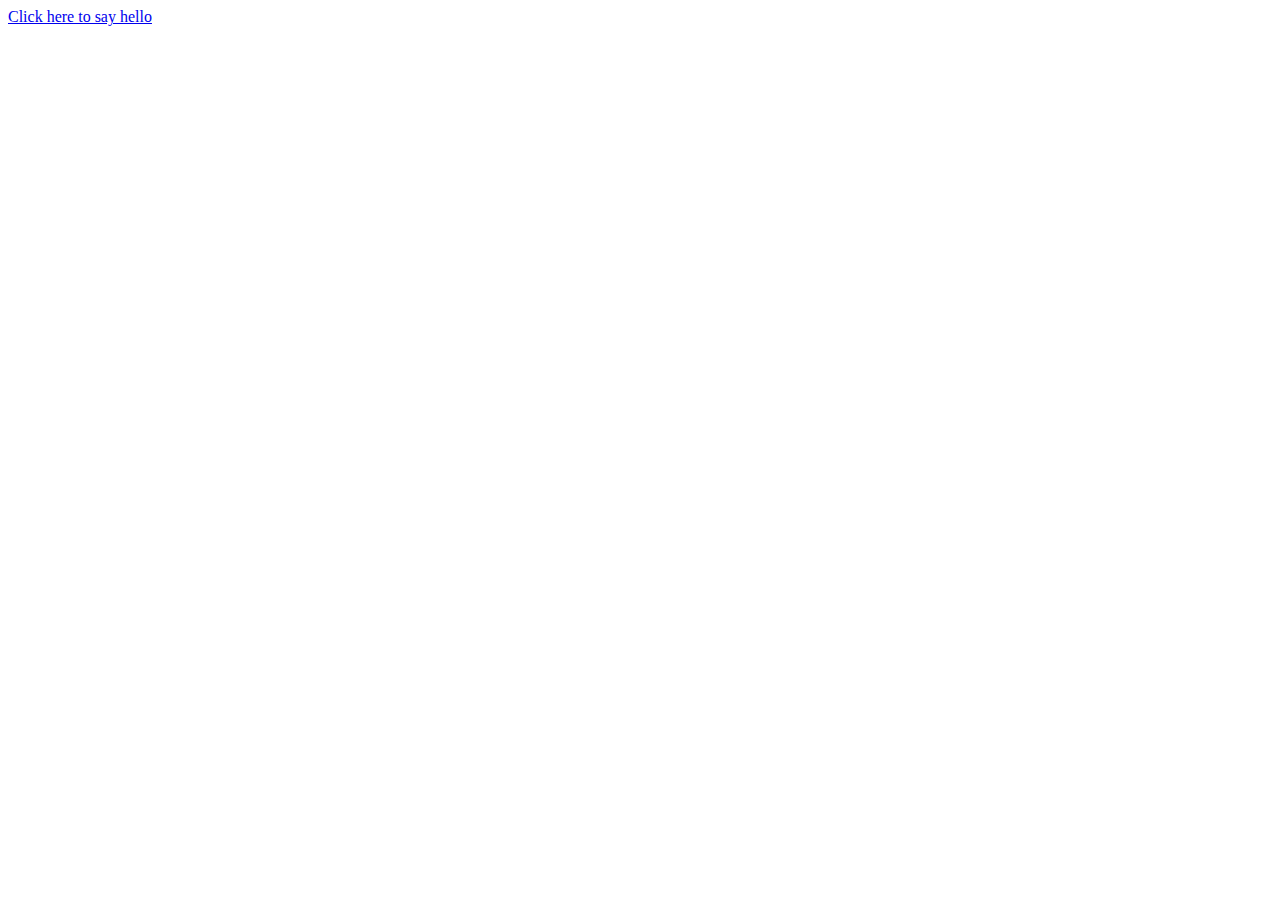
<file: 4033/index.html>
<!DOCTYPE html>
<html lang="en">
<head>
    <meta charset="UTF-8">
    <meta name="viewport" content="width=device-width, initial-scale=1.0">
    <title>Hello Servlet</title>
</head>
<body>
    <a href="http://localhost:8080/4033/hello">Click here to say hello</a>
   
</body>
</html>
</file>
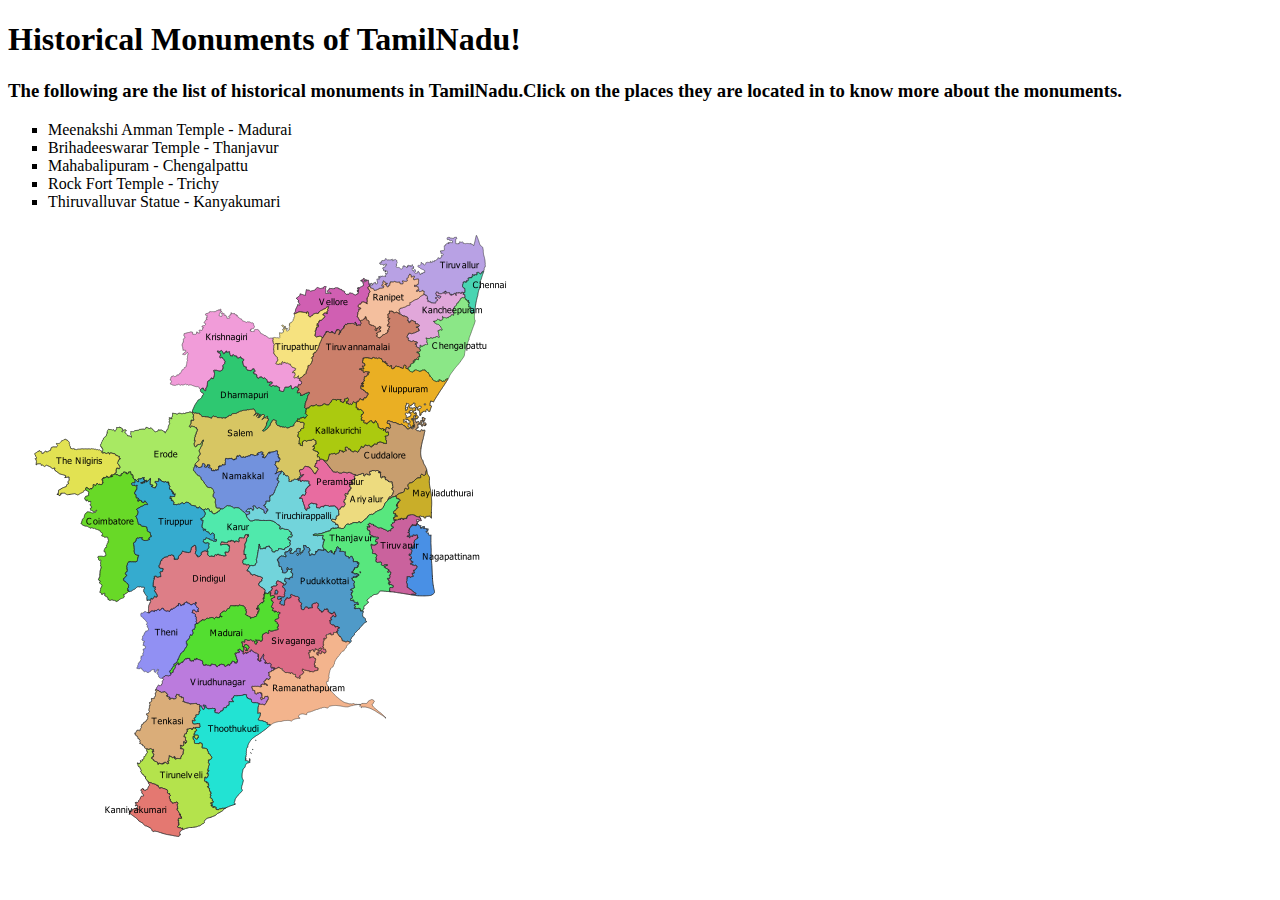
<file: ex1.html>
<!DOCTYPE html>
<html lang="en">
<head>
    <meta charset="UTF-8">
    <meta name="viewport" content="width=device-width, initial-scale=1.0">
    <title>picture</title>
</head>
<body>
    <h1>
        Historical Monuments of TamilNadu!
    </h1>
    <h3>
        The following are the list of historical monuments in TamilNadu.Click on the places they are located in to know more about the monuments.
    </h3>
    <ul type="square">
        <li> Meenakshi Amman Temple - Madurai </li>
        <li> Brihadeeswarar Temple - Thanjavur </li>
        <li> Mahabalipuram - Chengalpattu</li>
        <li> Rock Fort Temple - Trichy</li>
        <li> Thiruvalluvar Statue - Kanyakumari</li>
    </ul>
    
    <img src="tndistrict_1.png" usemap="#image-map" ismap>

    <map name="image-map">
        <area target="_blank" alt="Meenakshi Amman Temple"  href="https://en.wikipedia.org/wiki/Meenakshi_Temple" coords="166,437,179,415,172,423,171,431,177,430,187,430,195,438,208,437,221,436,227,429,238,418,243,412,251,413,259,403,267,393,268,399,264,382,268,386,261,375,258,367,251,382,247,387,237,390,229,378,217,384,202,390,190,396" shape="poly">
    <area target="_blank" alt="Brihadeeswarar Temple"  href="https://en.wikipedia.org/wiki/Brihadisvara_Temple" coords="307,307,317,304,330,301,342,297,353,295,363,289,370,282,377,273,387,269,388,278,385,285,382,296,375,301,361,301,363,309,363,318,367,329,373,337,379,346,379,361,367,365,358,373,353,383,344,374,345,364,347,351,349,341,343,330,332,324,320,324,315,313" shape="poly">
    <area target="_blank" alt="Mahabalipuram"  href="https://en.wikipedia.org/wiki/Group_of_Monuments_at_Mahabalipuram" coords="466,89,461,79,453,71,447,81,437,89,427,93,431,104,421,110,411,119,403,135,409,128,402,142,409,142,415,142,422,148,431,151,438,151,447,138,455,127,462,103" shape="poly">
    <area target="_blank" alt="Rock Fort Temple"  href="https://en.wikipedia.org/wiki/Tiruchirappalli_Rock_Fort" coords="241,289,249,280,258,283,260,273,266,263,270,250,279,250,288,252,298,254,295,262,295,274,302,277,307,278,317,278,325,280,326,289,322,294,327,298,319,301,313,302,307,306,314,311,314,320,306,323,296,316,292,322,283,322,275,326,271,334,275,343,282,343,275,353,263,357,256,362,252,350,241,343,247,335,249,324,259,318,281,312,267,323,267,296,277,302" shape="poly">
    <area target="_blank" alt="Thiruvalluvar Statue"  href="https://en.wikipedia.org/wiki/Thiruvalluvar_Statue" coords="123,588,127,579,132,570,137,563,143,557,150,562,159,564,163,576,170,584,169,596,169,607,153,604,138,601" shape="poly">
</map>
            
</body>
</html>
</file>
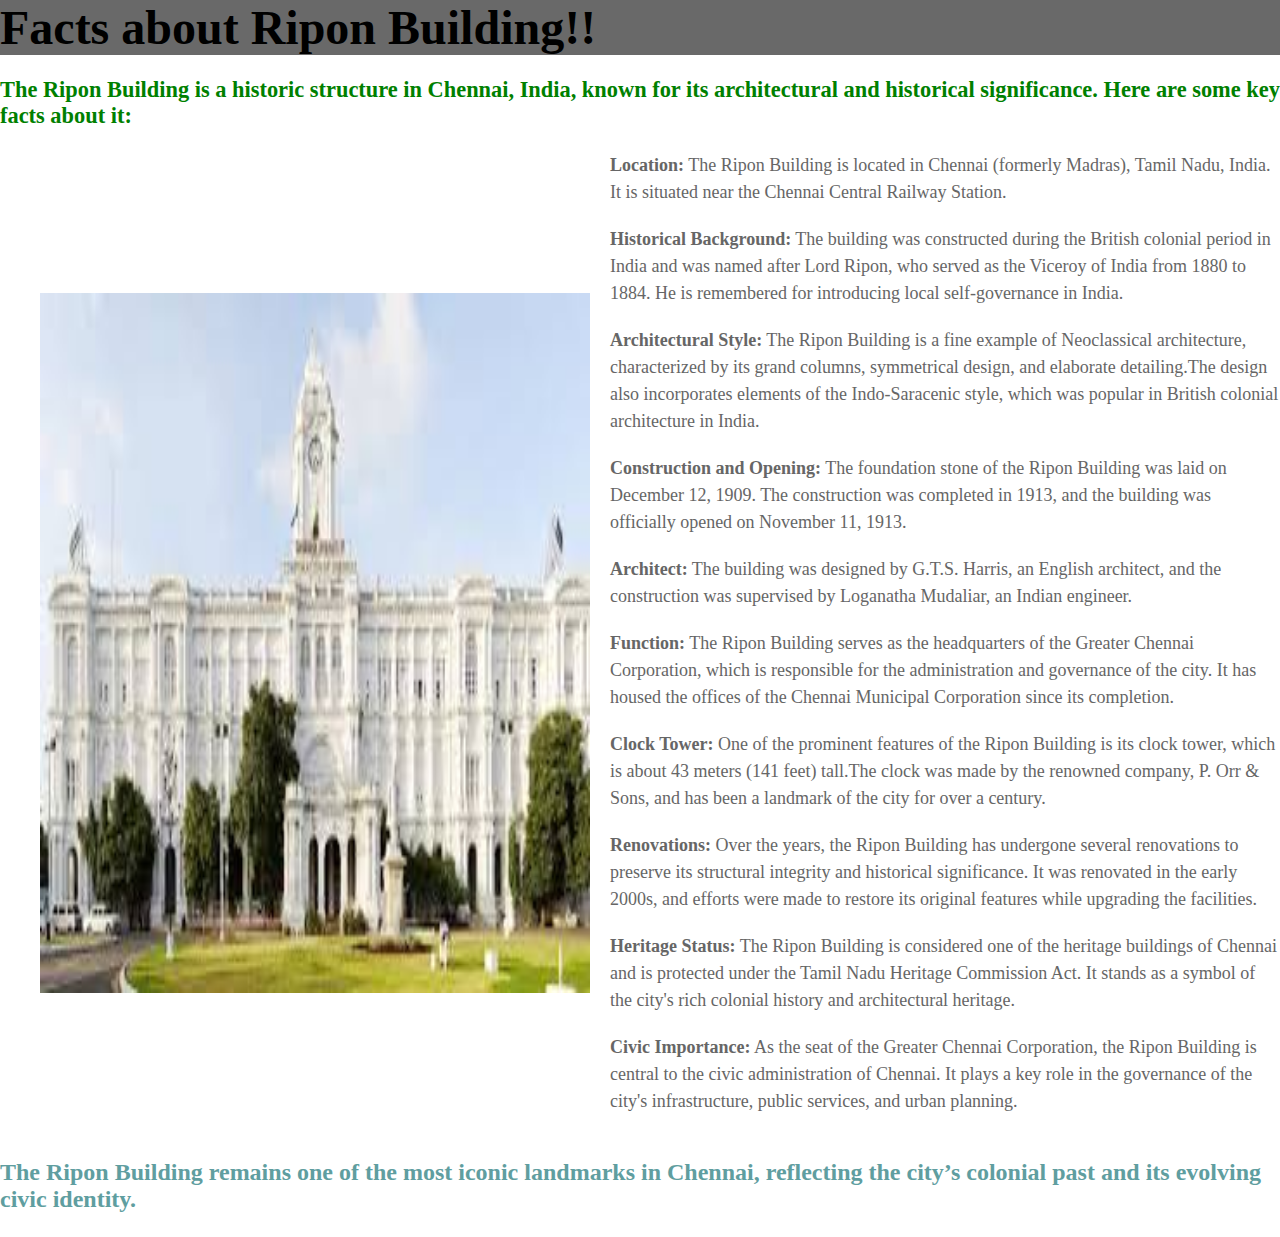
<file: ex2.html>
<!DOCTYPE html>
<html lang="en">
<head>
    <meta charset="UTF-8">
    <meta name="viewport" content="width=device-width, initial-scale=1.0">
    <title>Ripon Building</title>
    <link rel="stylesheet" href="ex2.css">
    <style>
        h1 {
            color: red;
            font-size: 24px;
        }
        h3 {
            font-size: 20px;
            color: #005a80;

        }
        p {
            font-size: 16px;
        }
    </style>
</head>
<body>
    <h1 style="color:black;background-color:dimgrey;font-size:300%;">Facts about Ripon Building!!</h1>
    <h3 style="font-size: 18px; color: #008000;font-size:140%;">The Ripon Building is a historic structure in Chennai, India, known for its architectural and historical significance. Here are some key facts about it:</h3>
    
        
    <ul>
        <li style="font-size: large; display: flex; align-items: center;">
            <img src="ripon_building.jpeg" alt="Ripon Building" style="width: 550px; height: 700px; margin-right: 20px;">
            <div>
                <p style="font-size: large;"><b>Location:</b> The Ripon Building is located in Chennai (formerly Madras), Tamil Nadu, India. It is situated near the Chennai Central Railway Station.</p>
                <p style="font-size: large;"><b>Historical Background:</b> The building was constructed during the British colonial period in India and was named after Lord Ripon, who served as the Viceroy of India from 1880 to 1884. He is remembered for introducing local self-governance in India. </p>
                <p style="font-size: large;"><b>Architectural Style:</b> The Ripon Building is a fine example of Neoclassical architecture, characterized by its grand columns, symmetrical design, and elaborate detailing.The design also incorporates elements of the Indo-Saracenic style, which was popular in British colonial architecture in India.</p>
                <p style="font-size: large;"><b>Construction and Opening:</b> The foundation stone of the Ripon Building was laid on December 12, 1909. The construction was completed in 1913, and the building was officially opened on November 11, 1913.</p>
                <p style="font-size: large;"><b>Architect:</b> The building was designed by G.T.S. Harris, an English architect, and the construction was supervised by Loganatha Mudaliar, an Indian engineer. </p>
                <p style="font-size: large;"><b>Function:</b> The Ripon Building serves as the headquarters of the Greater Chennai Corporation, which is responsible for the administration and governance of the city. It has housed the offices of the Chennai Municipal Corporation since its completion. </p>
                <p style="font-size: large;"><b>Clock Tower:</b> One of the prominent features of the Ripon Building is its clock tower, which is about 43 meters (141 feet) tall.The clock was made by the renowned company, P. Orr & Sons, and has been a landmark of the city for over a century.</p>
                <p style="font-size: large;"><b>Renovations:</b> Over the years, the Ripon Building has undergone several renovations to preserve its structural integrity and historical significance. It was renovated in the early 2000s, and efforts were made to restore its original features while upgrading the facilities. </p>
                <P style="font-size: large;"><b>Heritage Status:</b> The Ripon Building is considered one of the heritage buildings of Chennai and is protected under the Tamil Nadu Heritage Commission Act. It stands as a symbol of the city's rich colonial history and architectural heritage.</P>
                <p style="font-size: large;"><b>Civic Importance:</b> As the seat of the Greater Chennai Corporation, the Ripon Building is central to the civic administration of Chennai. It plays a key role in the governance of the city's infrastructure, public services, and urban planning.</p>
                
            </div>
        </li>
       
    </ul>
    <h3 style="color:cadetblue;font-size: 150%;">The Ripon Building remains one of the most iconic landmarks in Chennai, reflecting the city’s colonial past and its evolving civic identity. </h3>

    
</body>
</html>
</file>
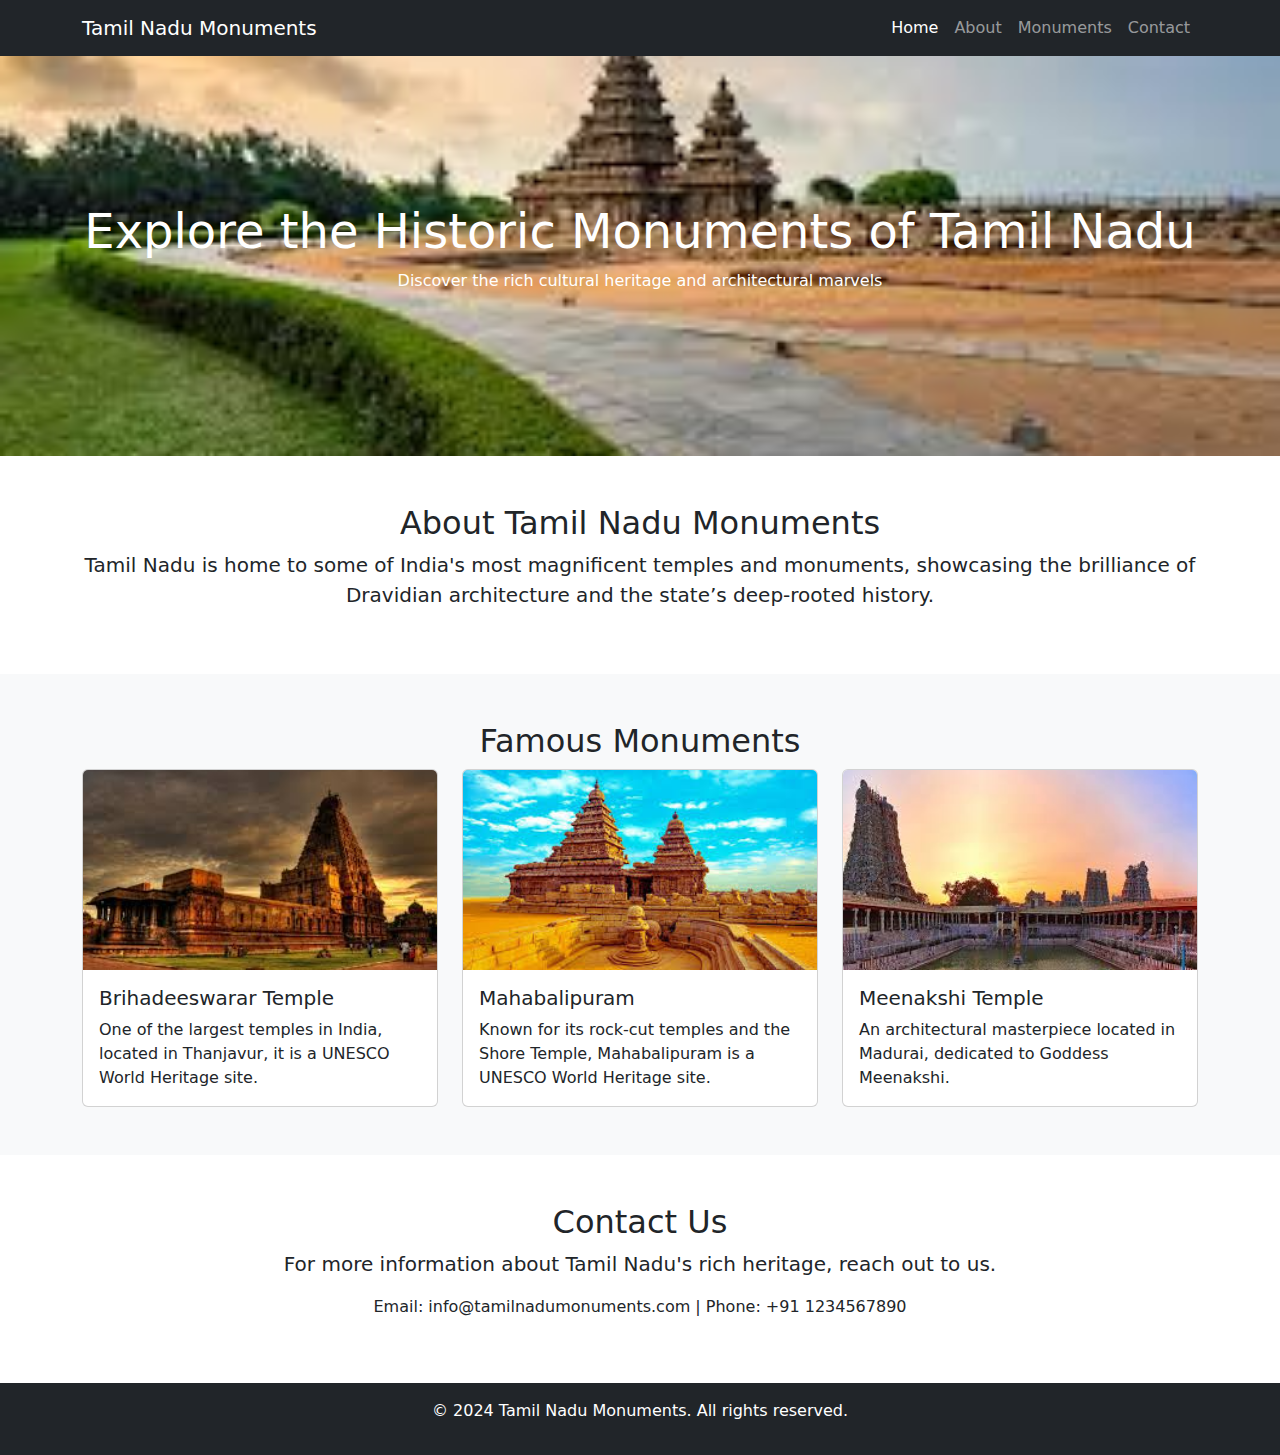
<file: ex3-bootstrap.html>
<!DOCTYPE html>
<html lang="en">
<head>
  <meta charset="UTF-8">
  <meta name="viewport" content="width=device-width, initial-scale=1.0">
  <title>Monuments of Tamil Nadu</title>
  <!-- Bootstrap CSS -->
  <link href="https://cdn.jsdelivr.net/npm/bootstrap@5.3.0-alpha1/dist/css/bootstrap.min.css" rel="stylesheet">
  <style>
    .hero {
      background: url('monument.jpeg') no-repeat center center;
      background-size: cover;
      height: 400px;
      display: flex;
      justify-content: center;
      align-items: center;
      color: white;
      text-align: center;
    }
    .hero h1 {
      font-size: 3rem;
    }
    .monument-card img {
      height: 200px;
      object-fit: cover;
    }
  </style>
</head>
<body>
  <!-- Navbar -->
  <nav class="navbar navbar-expand-lg navbar-dark bg-dark">
    <div class="container">
      <a class="navbar-brand" href="#">Tamil Nadu Monuments</a>
      <button class="navbar-toggler" type="button" data-bs-toggle="collapse" data-bs-target="#navbarNav" aria-controls="navbarNav" aria-expanded="false" aria-label="Toggle navigation">
        <span class="navbar-toggler-icon"></span>
      </button>
      <div class="collapse navbar-collapse" id="navbarNav">
        <ul class="navbar-nav ms-auto">
          <li class="nav-item">
            <a class="nav-link active" href="#">Home</a>
          </li>
          <li class="nav-item">
            <a class="nav-link" href="#about">About</a>
          </li>
          <li class="nav-item">
            <a class="nav-link" href="#monuments">Monuments</a>
          </li>
          <li class="nav-item">
            <a class="nav-link" href="#contact">Contact</a>
          </li>
        </ul>
      </div>
    </div>
  </nav>

  <!-- Hero Section -->
  <section class="hero">
    <div class="container">
      <h1>Explore the Historic Monuments of Tamil Nadu</h1>
      <p>Discover the rich cultural heritage and architectural marvels</p>
    </div>
  </section>

  <!-- About Section -->
  <section id="about" class="py-5">
    <div class="container">
      <div class="row">
        <div class="col-md-12 text-center">
          <h2>About Tamil Nadu Monuments</h2>
          <p class="lead">Tamil Nadu is home to some of India's most magnificent temples and monuments, showcasing the brilliance of Dravidian architecture and the state’s deep-rooted history.</p>
        </div>
      </div>
    </div>
  </section>

  <!-- Monuments Section -->
  <section id="monuments" class="py-5 bg-light">
    <div class="container">
      <div class="row">
        <div class="col-md-12 text-center">
          <h2>Famous Monuments</h2>
        </div>
      </div>
      <div class="row">
        <!-- Monument 1 -->
        <div class="col-md-4">
          <div class="card monument-card">
            <img src="brihadeeshwar.jpeg" class="card-img-top" alt="Brihadeeswarar Temple">
            <div class="card-body">
              <h5 class="card-title">Brihadeeswarar Temple</h5>
              <p class="card-text">One of the largest temples in India, located in Thanjavur, it is a UNESCO World Heritage site.</p>
            </div>
          </div>
        </div>
        <!-- Monument 2 -->
        <div class="col-md-4">
          <div class="card monument-card">
            <img src="mahabalipuram.jpeg" class="card-img-top" alt="Mahabalipuram">
            <div class="card-body">
              <h5 class="card-title">Mahabalipuram</h5>
              <p class="card-text">Known for its rock-cut temples and the Shore Temple, Mahabalipuram is a UNESCO World Heritage site.</p>
            </div>
          </div>
        </div>
        <!-- Monument 3 -->
        <div class="col-md-4">
          <div class="card monument-card">
            <img src="meenakshi.jpeg" class="card-img-top" alt="Meenakshi Temple">
            <div class="card-body">
              <h5 class="card-title">Meenakshi Temple</h5>
              <p class="card-text">An architectural masterpiece located in Madurai, dedicated to Goddess Meenakshi.</p>
            </div>
          </div>
        </div>
      </div>
    </div>
  </section>

  <!-- Contact Section -->
  <section id="contact" class="py-5">
    <div class="container">
      <div class="row">
        <div class="col-md-12 text-center">
          <h2>Contact Us</h2>
          <p class="lead">For more information about Tamil Nadu's rich heritage, reach out to us.</p>
          <p>Email: info@tamilnadumonuments.com | Phone: +91 1234567890</p>
        </div>
      </div>
    </div>
  </section>

  <!-- Footer -->
  <footer class="bg-dark text-white text-center py-3">
    <p>&copy; 2024 Tamil Nadu Monuments. All rights reserved.</p>
  </footer>

  <!-- Bootstrap JS -->
  <script src="https://cdn.jsdelivr.net/npm/bootstrap@5.3.0-alpha1/dist/js/bootstrap.bundle.min.js"></script>
</body>
</html>
</file>
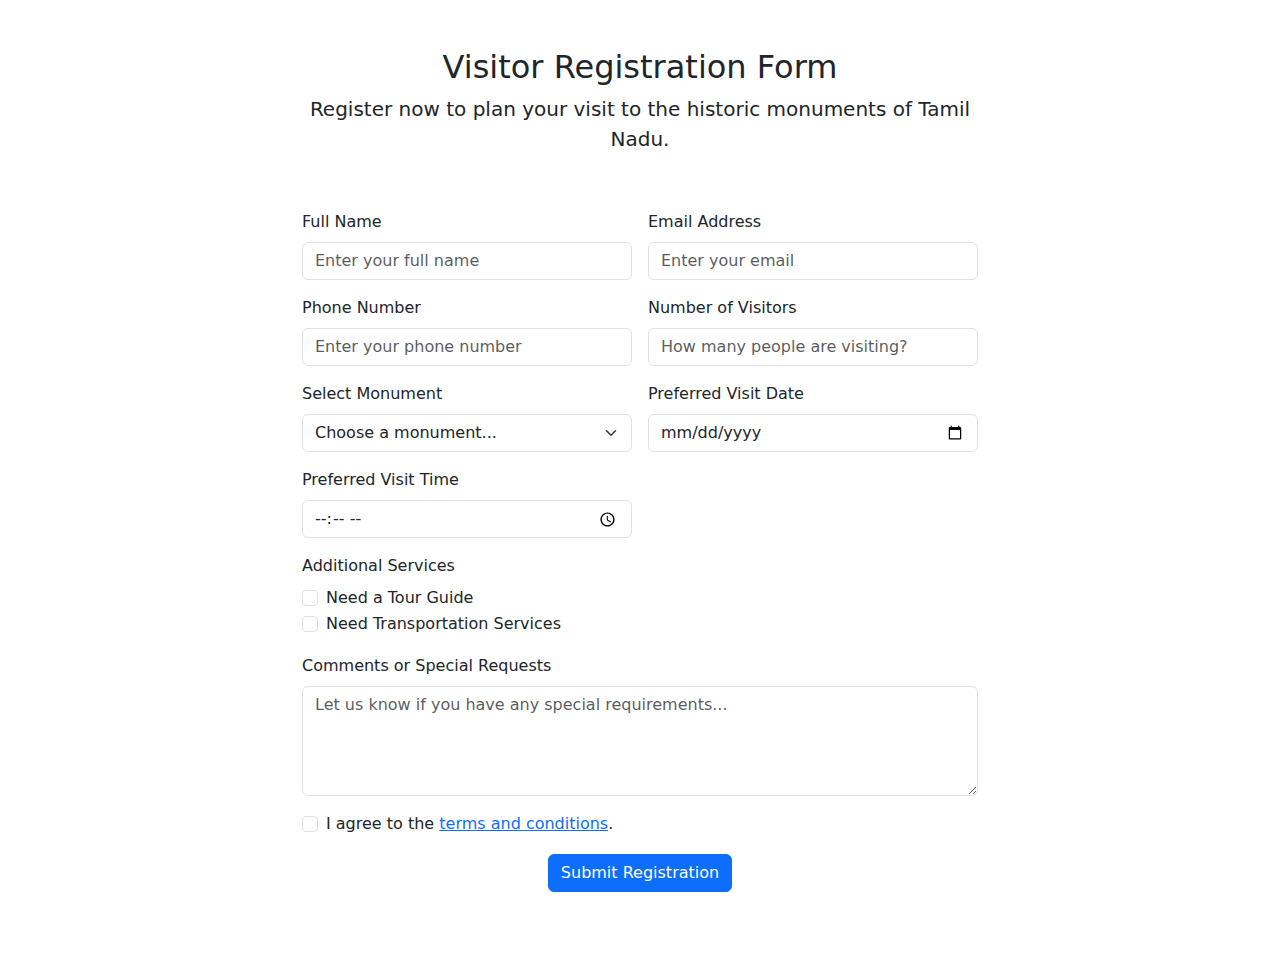
<file: ex4-forms.html>
<!DOCTYPE html>
<html lang="en">
<head>
  <meta charset="UTF-8">
  <meta name="viewport" content="width=device-width, initial-scale=1.0">
  <title>Monuments Visit Registration</title>
  <!-- Bootstrap CSS -->
  <link href="https://cdn.jsdelivr.net/npm/bootstrap@5.3.0-alpha1/dist/css/bootstrap.min.css" rel="stylesheet">
  <style>
    .body{
      background-image: url('monument.jpeg'); /* Replace with your background image URL */
      background-size: cover;
      background-position: center;
      background-attachment: fixed;
      background-repeat: no-repeat;
    }
    .form-container {
      max-width: 700px;
      margin: 0 auto;
    }
    .success-message {
      display: none;
    }
  </style>
</head>
<body>

<section id="registration" class="py-5">
  <div class="container form-container">
    <div class="row">
      <div class="col-md-12 text-center">
        <h2>Visitor Registration Form</h2>
        <p class="lead">Register now to plan your visit to the historic monuments of Tamil Nadu.</p>
      </div>
    </div>
    
    <form id="registrationForm" class="row g-3 mt-4">
      <!-- Name -->
      <div class="col-md-6">
        <label for="name" class="form-label">Full Name</label>
        <input type="text" class="form-control" id="name" placeholder="Enter your full name" required>
      </div>

      <!-- Email -->
      <div class="col-md-6">
        <label for="email" class="form-label">Email Address</label>
        <input type="email" class="form-control" id="email" placeholder="Enter your email" required>
      </div>

      <!-- Phone Number -->
      <div class="col-md-6">
        <label for="phone" class="form-label">Phone Number</label>
        <input type="tel" class="form-control" id="phone" placeholder="Enter your phone number" required>
      </div>

      <!-- Number of Visitors -->
      <div class="col-md-6">
        <label for="visitors" class="form-label">Number of Visitors</label>
        <input type="number" class="form-control" id="visitors" min="1" placeholder="How many people are visiting?" required>
      </div>

      <!-- Select Monument -->
      <div class="col-md-6">
        <label for="monument" class="form-label">Select Monument</label>
        <select class="form-select" id="monument" required>
          <option selected disabled>Choose a monument...</option>
          <option value="Brihadeeswarar Temple">Brihadeeswarar Temple</option>
          <option value="Mahabalipuram">Mahabalipuram</option>
          <option value="Meenakshi Temple">Meenakshi Temple</option>
            <option value="Rameswaram Temple">Rameswaram Temple</option>
            <option value="Thanjavur Palace">Thanjavur Palace</option>
            <option value="Vivekananda Rock Memorial">Vivekananda Rock Memorial</option>
            <option value="Thiruvalluvar Statue">Thiruvalluvar Statue</option>
            <option value="Kanyakumari Temple">Kanyakumari Temple</option>
            <option value="Kanchipuram Temples">Kanchipuram Temples</option>
            <option value="Chidambaram Temple">Chidambaram Temple</option>
            <option value="Thiruvannamalai Temple">Thiruvannamalai Temple</option>
            <option value="Vellore Fort">Vellore Fort</option>
            <option value="Tiruchirappalli Rock Fort">Tiruchirappalli Rock Fort</option>
           <option value="Thiruvalluvar Statue">Thiruvalluvar Statue</option>
           <option value="St.George Fort">St.George Fort</option>
              <option value="Gingee Fort">Gingee Fort</option> 

          <option value="Other">Other</option>
        </select>
      </div>

      <!-- Preferred Visit Date -->
      <div class="col-md-6">
        <label for="visit-date" class="form-label">Preferred Visit Date</label>
        <input type="date" class="form-control" id="visit-date" required>
      </div>

      <!-- Preferred Visit Time -->
      <div class="col-md-6">
        <label for="visit-time" class="form-label">Preferred Visit Time</label>
        <input type="time" class="form-control" id="visit-time" required>
      </div>

      <!-- Additional Services (Guide and Transportation) -->
      <div class="col-md-12">
        <label class="form-label">Additional Services</label>
        <div class="form-check">
          <input class="form-check-input" type="checkbox" value="Guide" id="guide">
          <label class="form-check-label" for="guide">
            Need a Tour Guide
          </label>
        </div>
        <div class="form-check">
          <input class="form-check-input" type="checkbox" value="Transport" id="transport">
          <label class="form-check-label" for="transport">
            Need Transportation Services
          </label>
        </div>
      </div>

      <!-- Comments or Special Requests -->
      <div class="col-md-12">
        <label for="comments" class="form-label">Comments or Special Requests</label>
        <textarea class="form-control" id="comments" rows="4" placeholder="Let us know if you have any special requirements..."></textarea>
      </div>

      <!-- Terms and Conditions -->
      <div class="col-md-12">
        <div class="form-check">
          <input class="form-check-input" type="checkbox" id="terms" required>
          <label class="form-check-label" for="terms">
            I agree to the <a href="#">terms and conditions</a>.
          </label>
        </div>
      </div>

      <!-- Submit Button -->
      <div class="col-md-12 text-center">
        <button type="submit" class="btn btn-primary">Submit Registration</button>
      </div>

      <!-- Success Message -->
      <div class="col-md-12 text-center">
        <div class="alert alert-success success-message" role="alert">
          Thank you for registering! We'll get back to you with more details.
        </div>
      </div>
    </form>
  </div>
</section>

<!-- Bootstrap JS and dependencies -->
<script src="https://cdn.jsdelivr.net/npm/bootstrap@5.3.0-alpha1/dist/js/bootstrap.bundle.min.js"></script>

<!-- JavaScript for form validation and submission -->
<script>
  document.getElementById('registrationForm').addEventListener('submit', function(event) {
    event.preventDefault(); // Prevent form submission

    // Validate the form manually
    let isValid = true;
    const requiredFields = ['name', 'email', 'phone', 'visitors', 'monument', 'visit-date', 'visit-time', 'terms'];

    // Loop through required fields and check if they are filled
    requiredFields.forEach(function(fieldId) {
      const field = document.getElementById(fieldId);
      if (!field.checkValidity()) {
        field.classList.add('is-invalid'); // Mark the field as invalid
        isValid = false;
      } else {
        field.classList.remove('is-invalid'); // Remove invalid mark if field is valid
      }
    });

    // If form is valid, show success message
    if (isValid) {
      document.querySelector('.success-message').style.display = 'block';
      setTimeout(function() {
        // Hide success message after 3 seconds
        document.querySelector('.success-message').style.display = 'none';
        document.getElementById('registrationForm').reset(); // Reset the form after successful submission
      }, 3000);
    }
  });
</script>
</body>
</html>
</file>
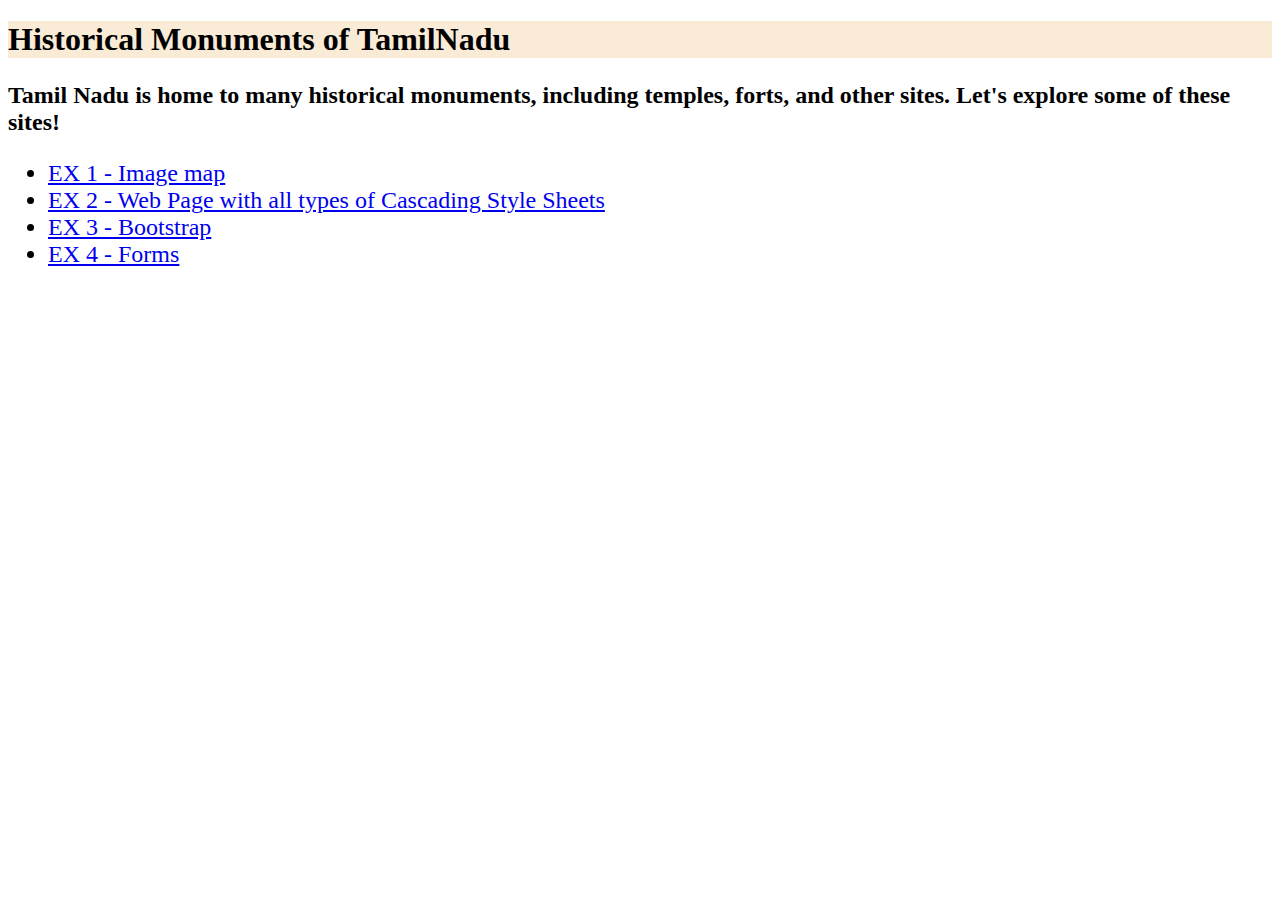
<file: home.html>
<!DOCTYPE html>
<html lang="en">
<head>
    <meta charset="UTF-8">
    <meta name="viewport" content="width=device-width, initial-scale=1.0">
    <title>Index Page</title>
</head>
<body>
    <h1 style= background-color:antiquewhite> Historical Monuments of TamilNadu</h1>
    <h3 style="font-size:150%;">Tamil Nadu is home to many historical monuments, including temples, forts, and other sites.
        Let's explore some of these sites!
    </h3>
    <ul type="disc">
    <li style="font-size: 150%;"><a href="C:\Users\hp\Dharshini\4033_WT-20240830T133554Z-001\4033_WT\ex1.html">EX 1 - Image map</a></li>
    <li style="font-size: 150%;"><a href="C:\Users\hp\Dharshini\4033_WT-20240830T133554Z-001\4033_WT\ex2.html">EX 2 - Web Page with all types of Cascading Style Sheets</a></li>
    <li style="font-size: 150%;"><a href="C:\Users\hp\Dharshini\4033_WT-20240830T133554Z-001\4033_WT\ex3-bootstrap.html">EX 3 - Bootstrap</a></li>
    <li style="font-size: 150%;"><a href="C:\Users\hp\Dharshini\4033_WT-20240830T133554Z-001\4033_WT\ex4-forms.html">EX 4 - Forms</a></li>
    </ul>
</body>
</html>
</file>
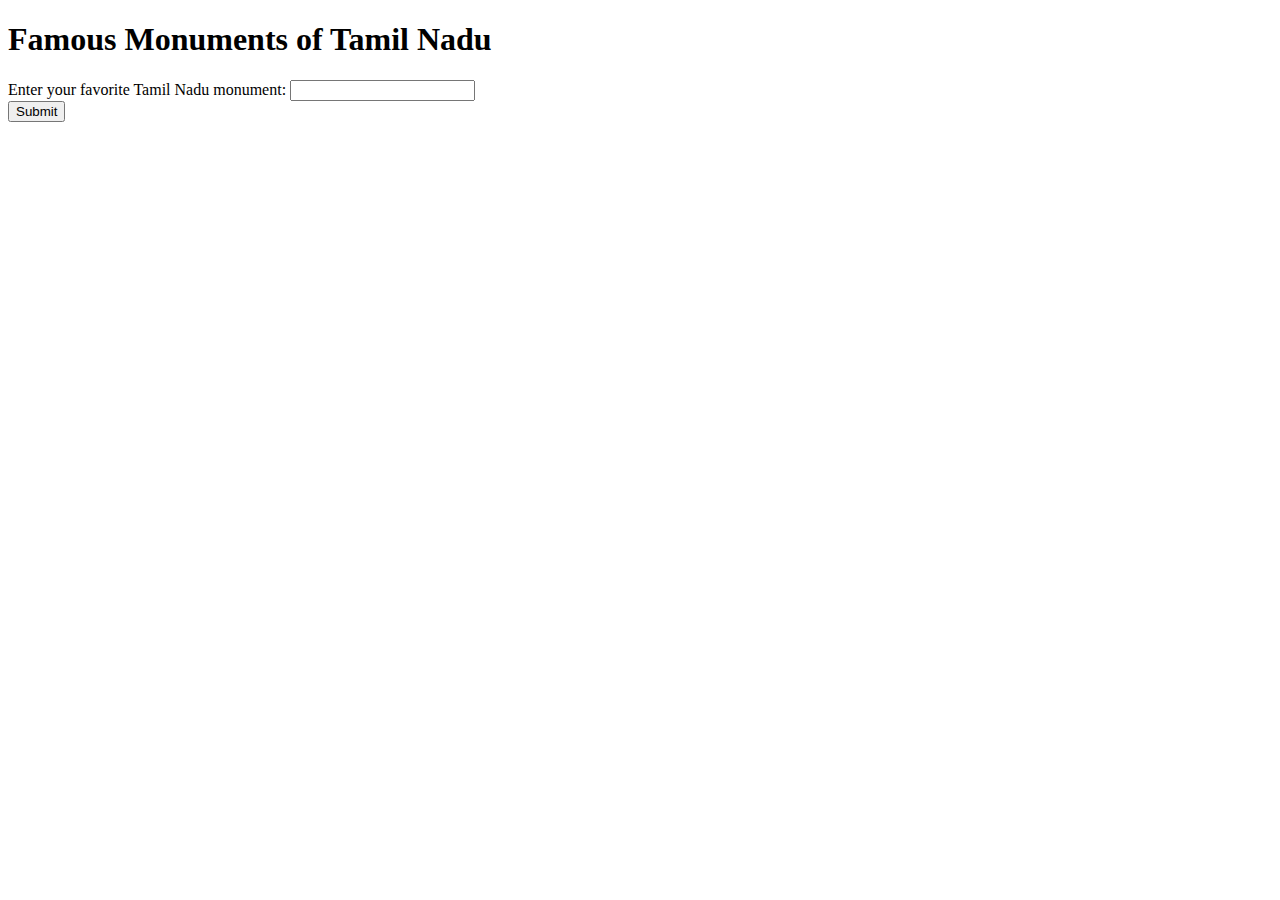
<file: 4033/hiddenforms.html>
<!DOCTYPE html>
<html lang="en">
<head>
    <meta charset="UTF-8">
    <meta http-equiv="X-UA-Compatible" content="IE=edge">
    <meta name="viewport" content="width=device-width, initial-scale=1.0">
    <title>Tamil Nadu Monuments</title>
</head>
<body>
    <h1>Famous Monuments of Tamil Nadu</h1>
    <form method="GET" action="http://localhost:8080/4033/h1">  
        Enter your favorite Tamil Nadu monument: <input type="text" name="monumentName"/><br/>  
        <input type="submit" value="Submit"/>  
    </form>  
</body>
</html>
</file>
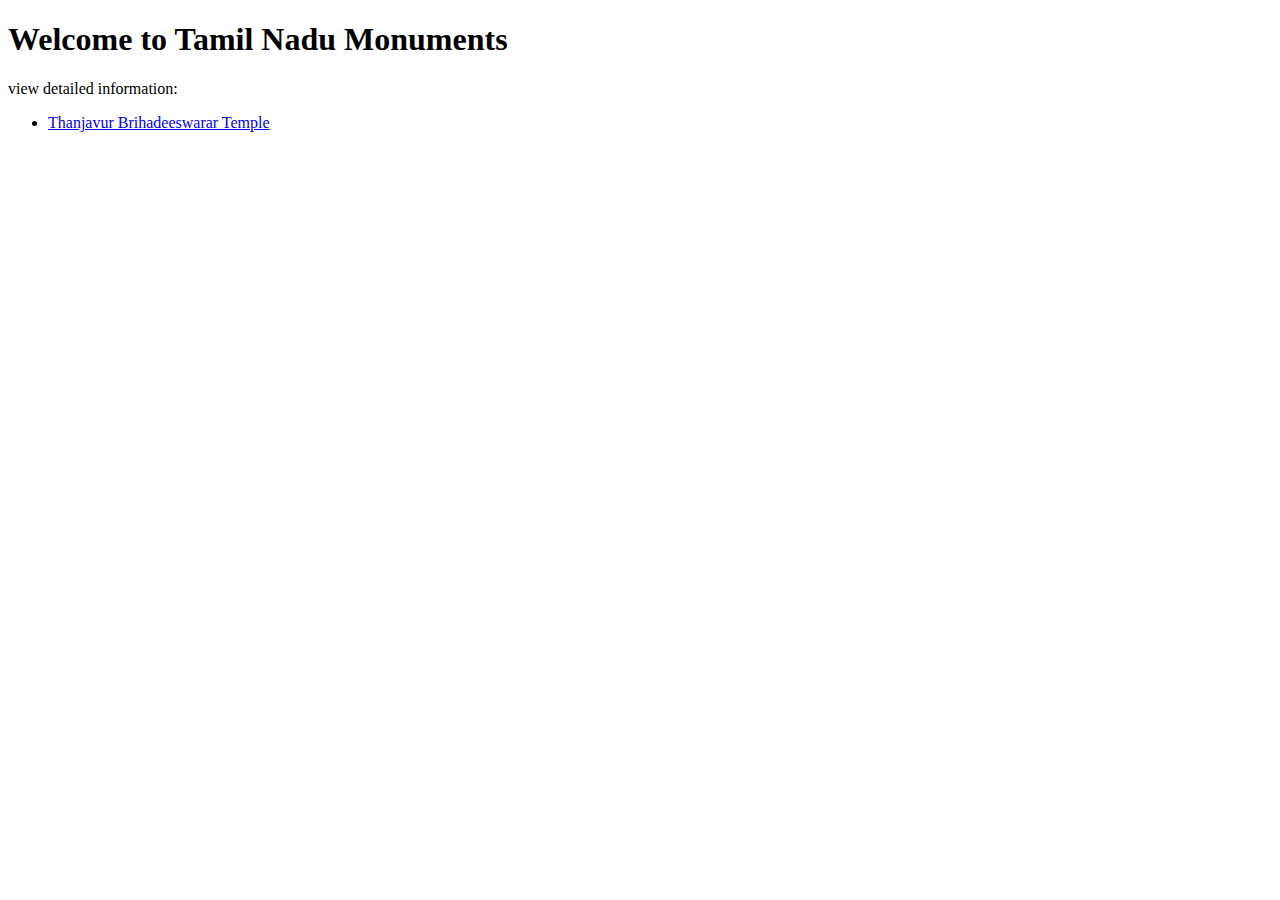
<file: 4033/monument.html>
<!DOCTYPE html>
<html lang="en">
<head>
    <meta charset="UTF-8">
    <meta name="viewport" content="width=device-width, initial-scale=1.0">
    <title>Monuments of Tamil Nadu</title>
</head>
<body>
    <h1>Welcome to Tamil Nadu Monuments</h1>
    <p> view detailed information:</p>
    
    <ul>
        <li><a href="http://localhost:8080/4033/monument">Thanjavur Brihadeeswarar Temple</a></li>
        
    </ul>
</body>
</html>
</file>
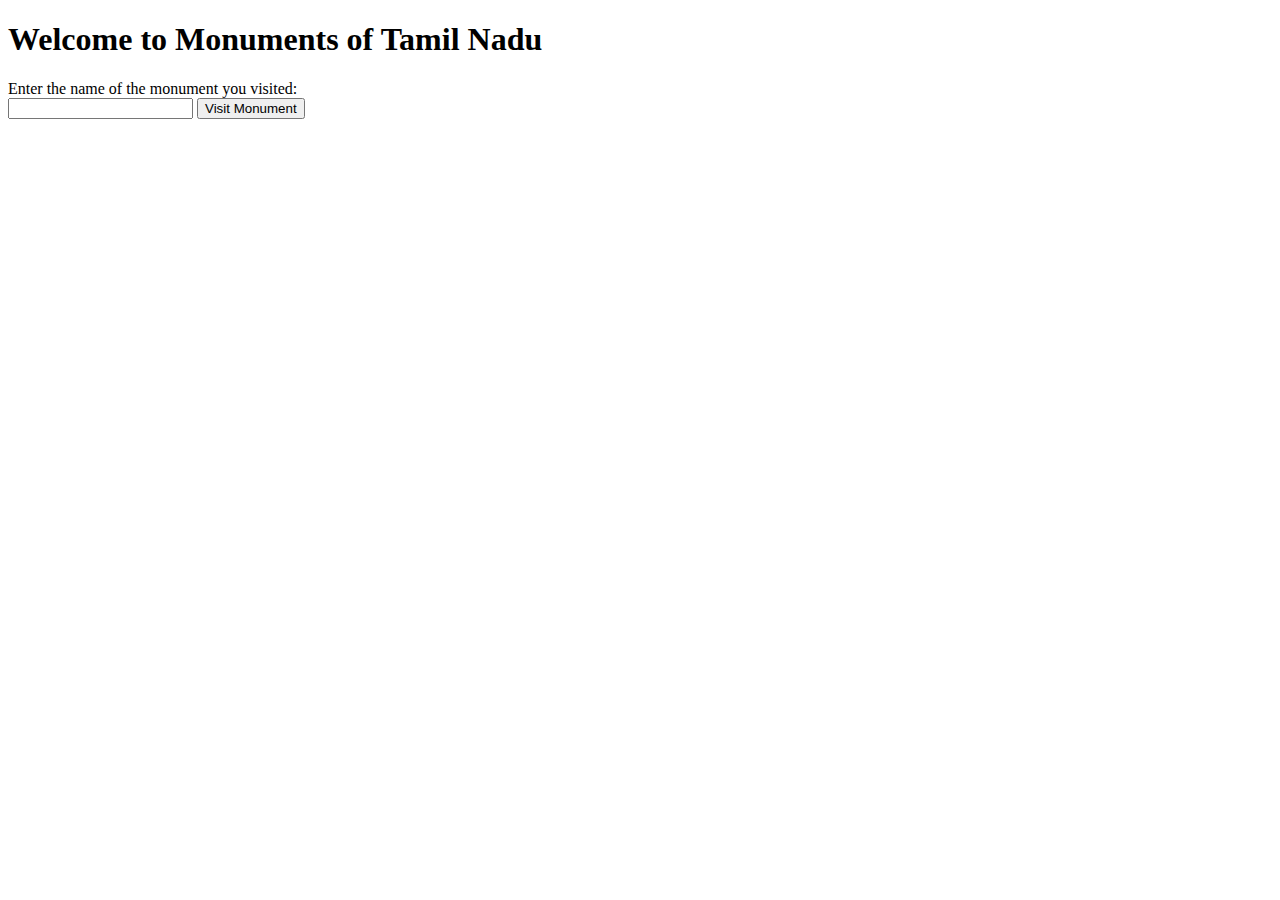
<file: 4033/MonumentServlet.html>
<!DOCTYPE html>
<html lang="en">
<head>
    <meta charset="UTF-8">
    <meta name="viewport" content="width=device-width, initial-scale=1.0">
    <title>Monuments of Tamil Nadu</title>
</head>
<body>
    <h1>Welcome to Monuments of Tamil Nadu</h1>
    <form action="http://localhost:8080/4033/session" method="post">
        <label for="monument">Enter the name of the monument you visited:</label><br>
        <input type="text" id="monument" name="monument" required>
        <input type="submit" value="Visit Monument">
    </form>
</body>
</html>
</file>
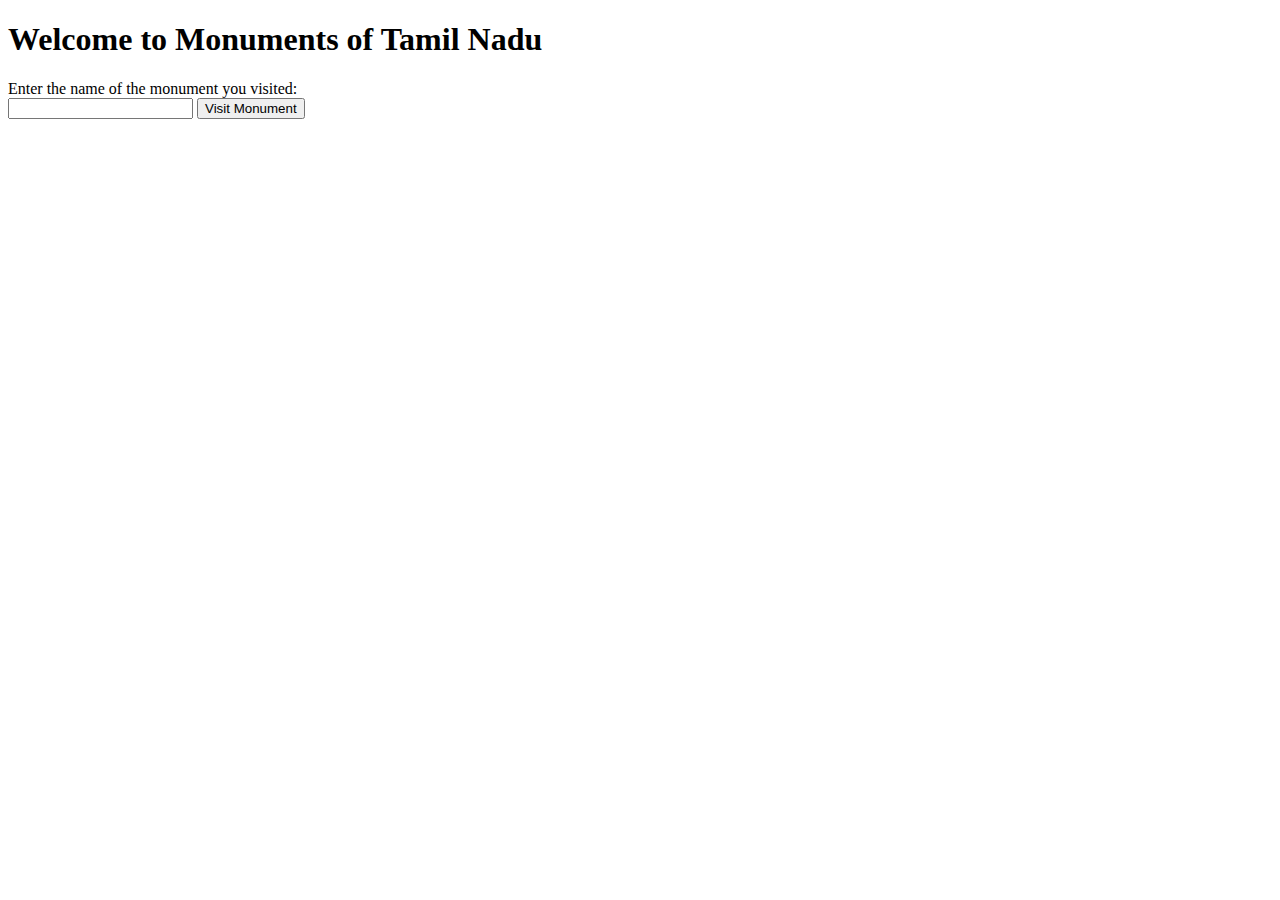
<file: 4033/MonumentVisitCookieServlet.html>
<!DOCTYPE html>
<html lang="en">
<head>
    <meta charset="UTF-8">
    <meta name="viewport" content="width=device-width, initial-scale=1.0">
    <title>Monuments of Tamil Nadu</title>
</head>
<body>
    <h1>Welcome to Monuments of Tamil Nadu</h1>
    <form action="http://localhost:8080/4033/cookie" method="post">
        <label for="monument">Enter the name of the monument you visited:</label><br>
        <input type="text" id="monument" name="monument" required>
        <input type="submit" value="Visit Monument">
    </form>
</body>
</html>
</file>
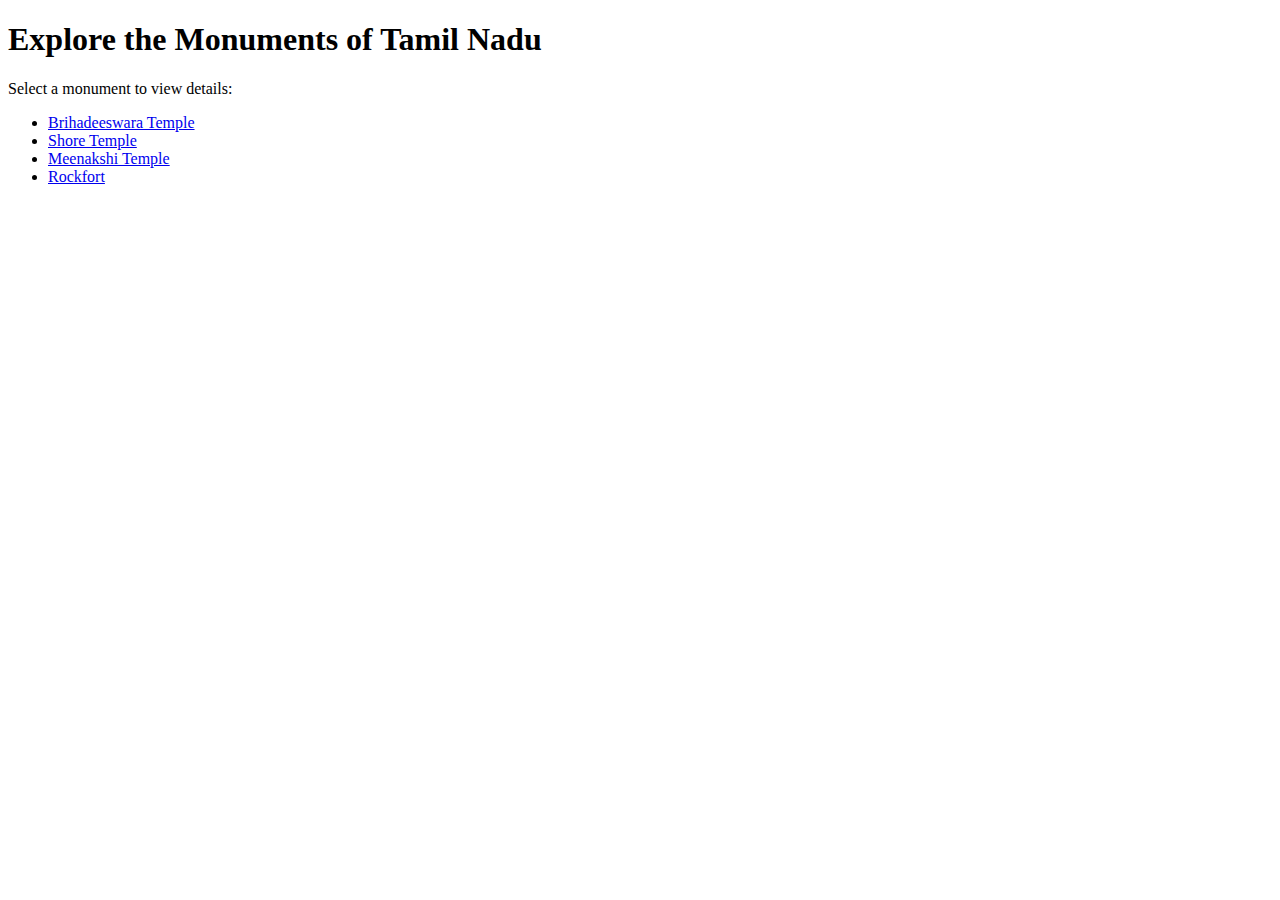
<file: 4033/url_rewriting.html>
<!DOCTYPE html>
<html lang="en">
<head>
    <meta charset="UTF-8">
    <title>Monuments of Tamil Nadu</title>
</head>
<body>
    <h1>Explore the Monuments of Tamil Nadu</h1>
    <p>Select a monument to view details:</p>
    <ul>
        <li><a href="http://localhost:8080/4033/url1?monument=Brihadeeswara%20Temple">Brihadeeswara Temple</a></li>
        <li><a href="http://localhost:8080/4033/url1?monument=Shore%20Temple">Shore Temple</a></li>
        <li><a href="http://localhost:8080/4033/url1?monument=Meenakshi%20Temple">Meenakshi Temple</a></li>
        <li><a href="http://localhost:8080/4033/url1?monument=Rockfort">Rockfort</a></li>
    </ul>
</body>
</html>
</file>
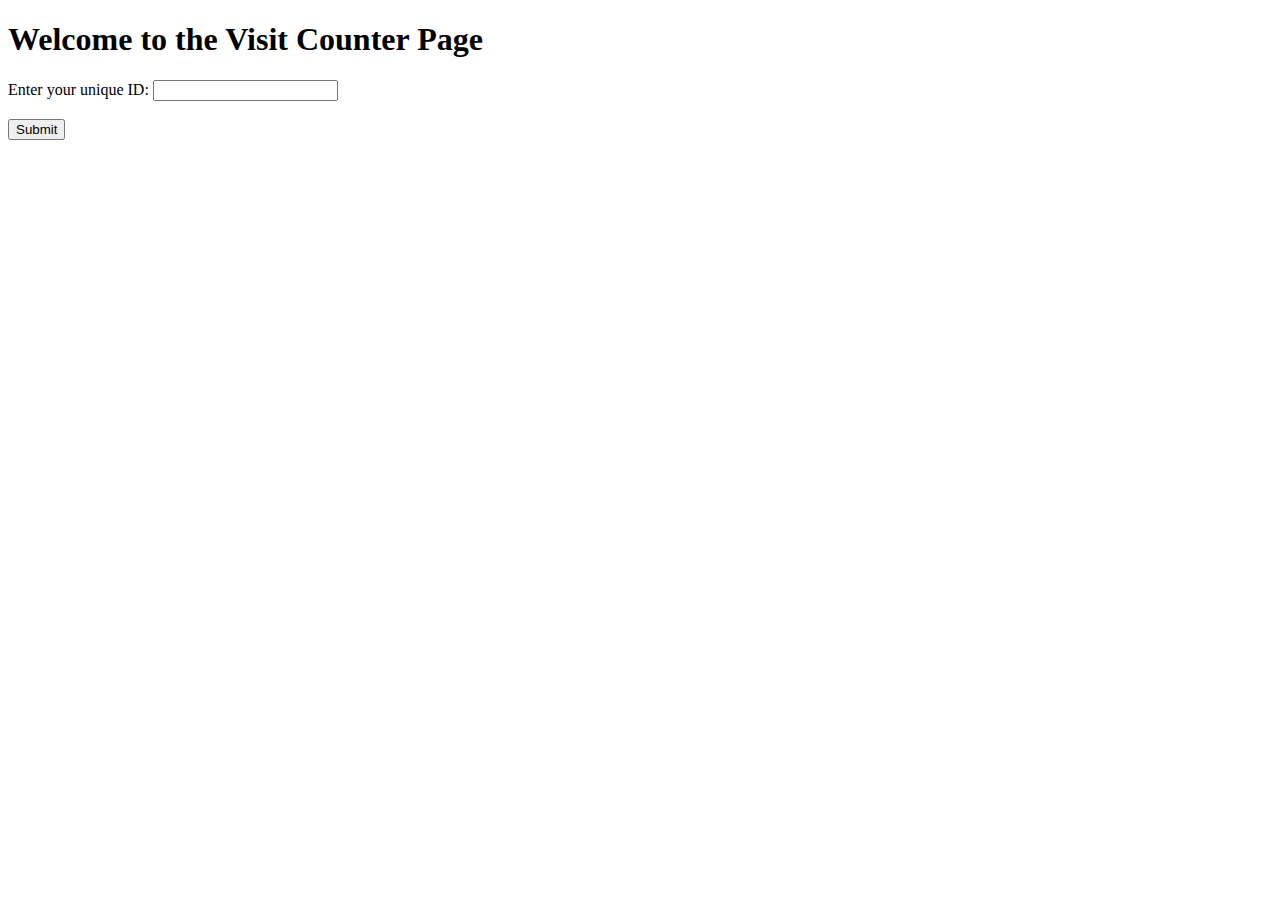
<file: 4033/v.html>
<!DOCTYPE html>
<html lang="en">
<head>
    <meta charset="UTF-8">
    <meta name="viewport" content="width=device-width, initial-scale=1.0">
    <title>Visit Counter</title>
</head>
<body>
    <h1>Welcome to the Visit Counter Page</h1>

    <form action="http://localhost:8080/4033/visitCounter" method="GET">
        <label for="userId">Enter your unique ID:</label>
        <input type="text" id="userId" name="userId" required>

        <br><br>

        <input type="submit" value="Submit">
    </form>

</body>
</html>
</file>
<file: ex2.css>
body, h1, p {
    margin: 0;
    padding: 0;
}



h1 {
    font-size: 24px;
    color: #333;
    margin-bottom: 10px;
}

p {
    font-size: 16px;
    color: #666;
    line-height: 1.5;
    margin-bottom: 20px;
    
}
</file>
